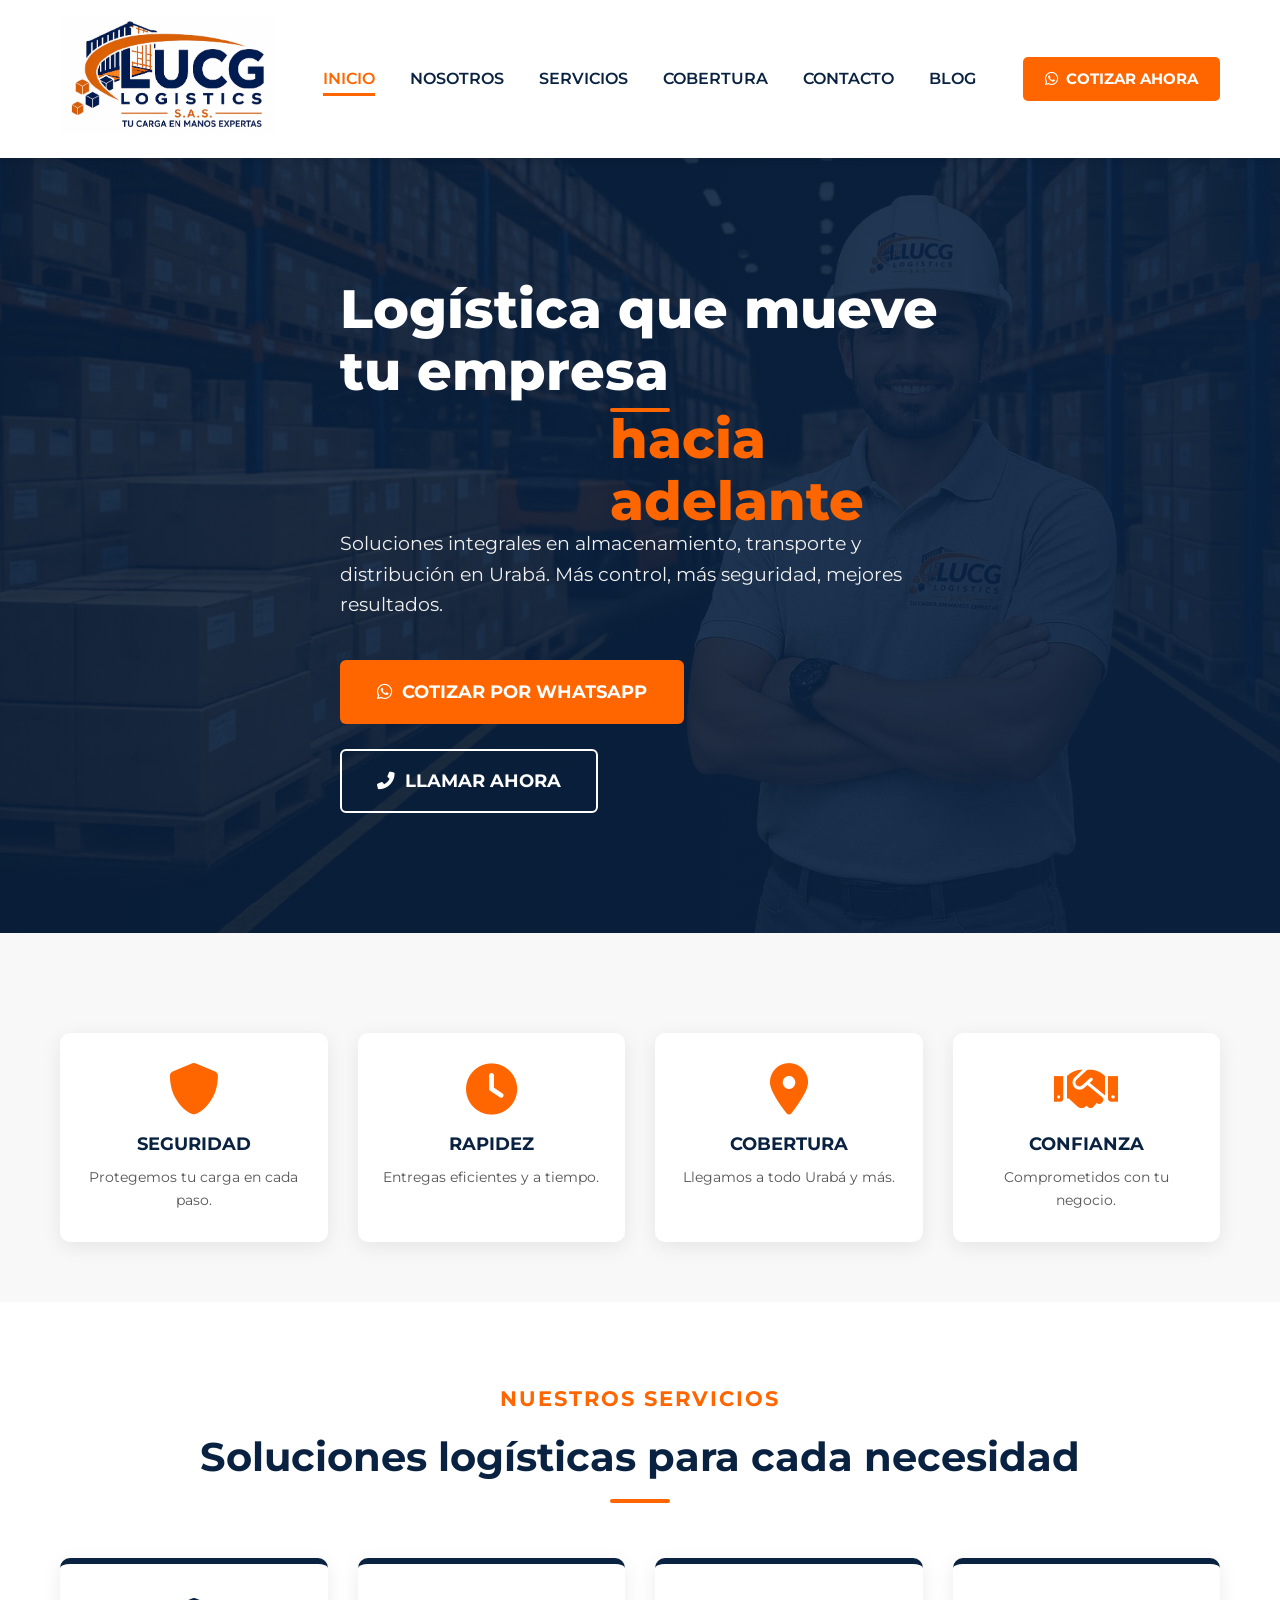
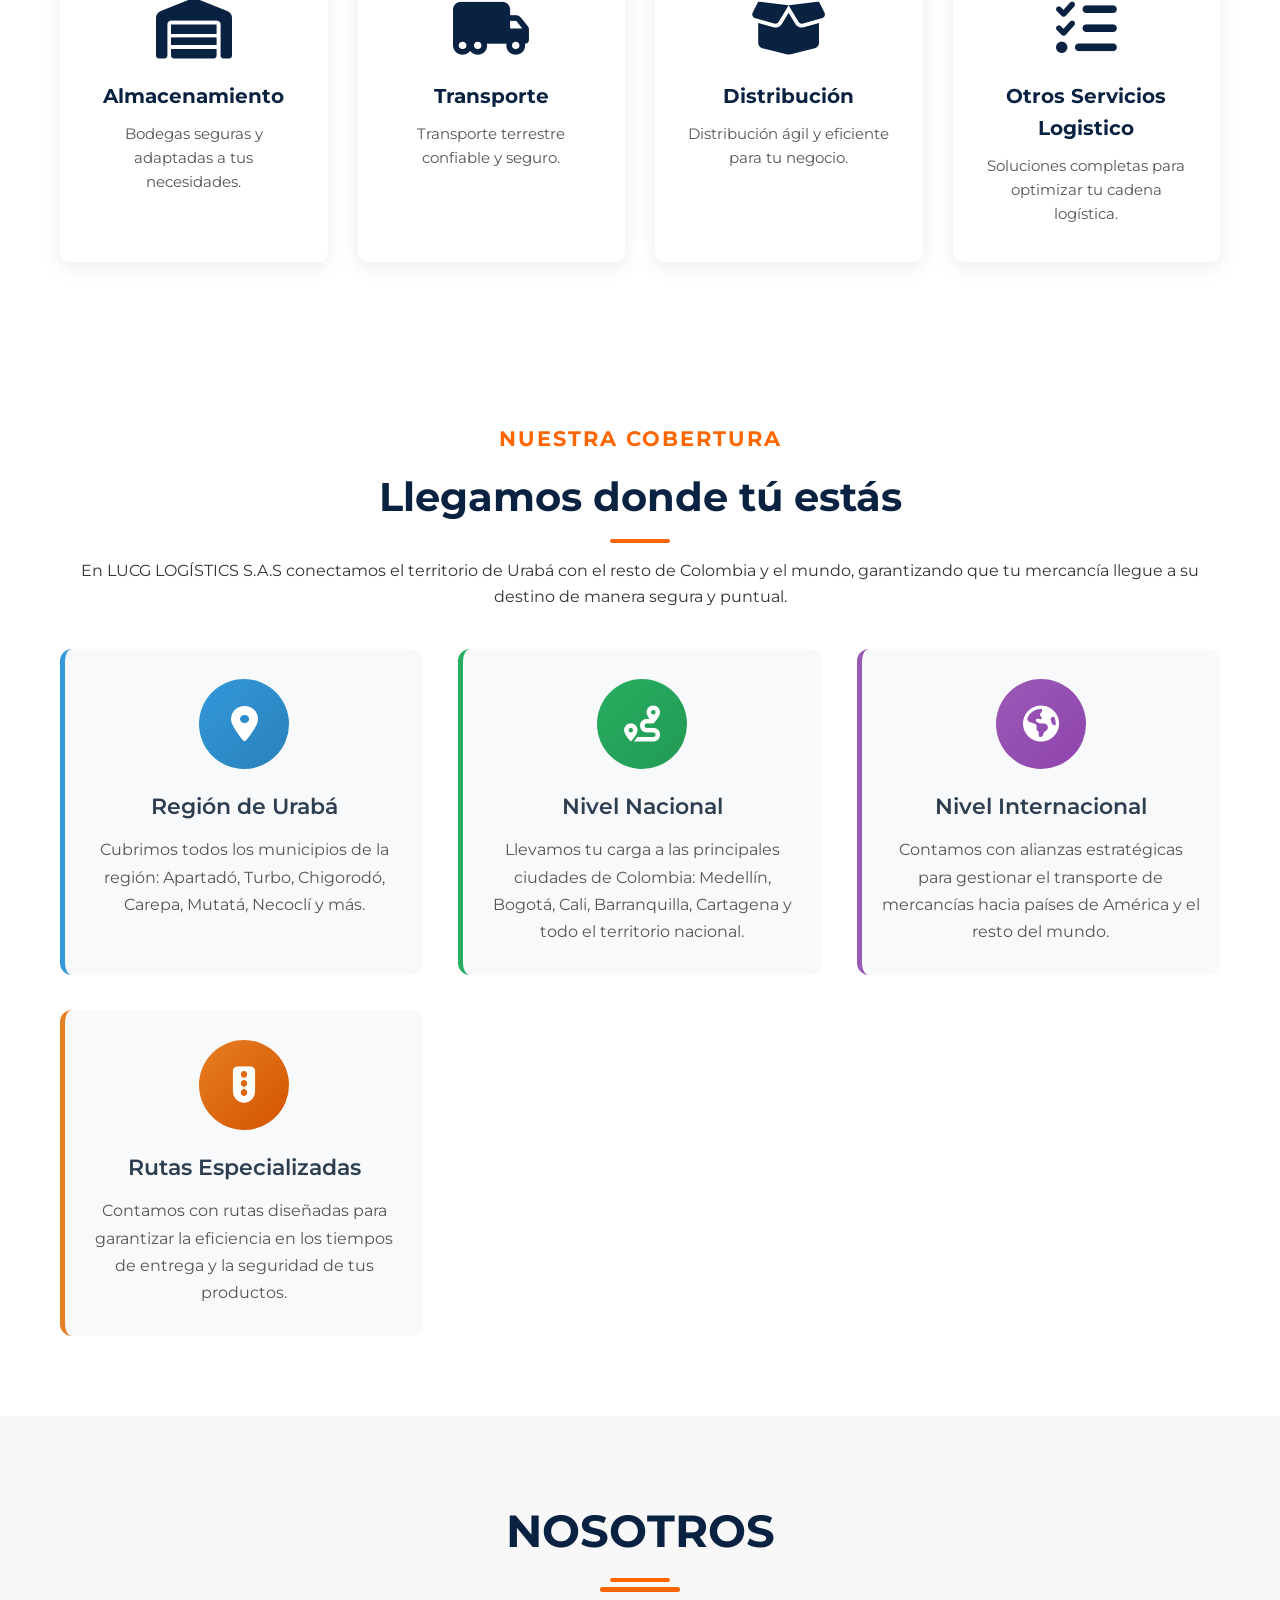
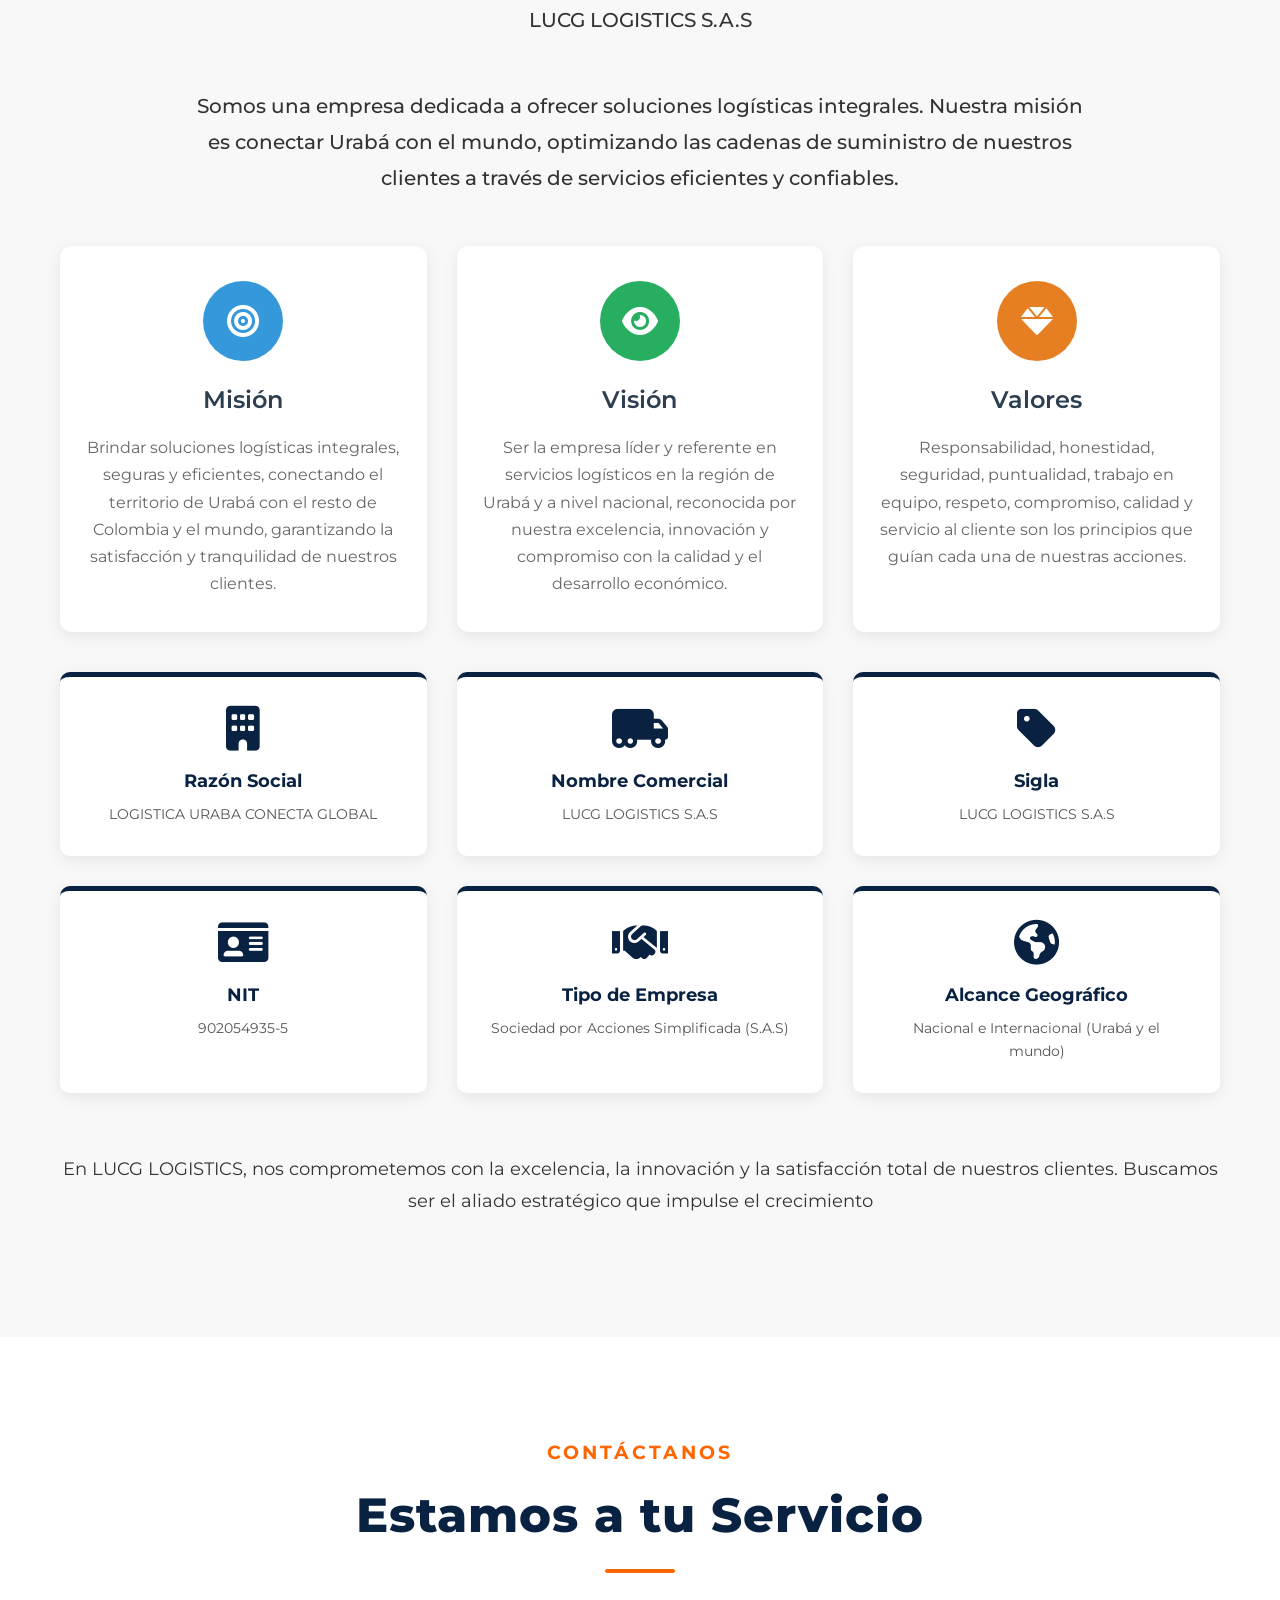
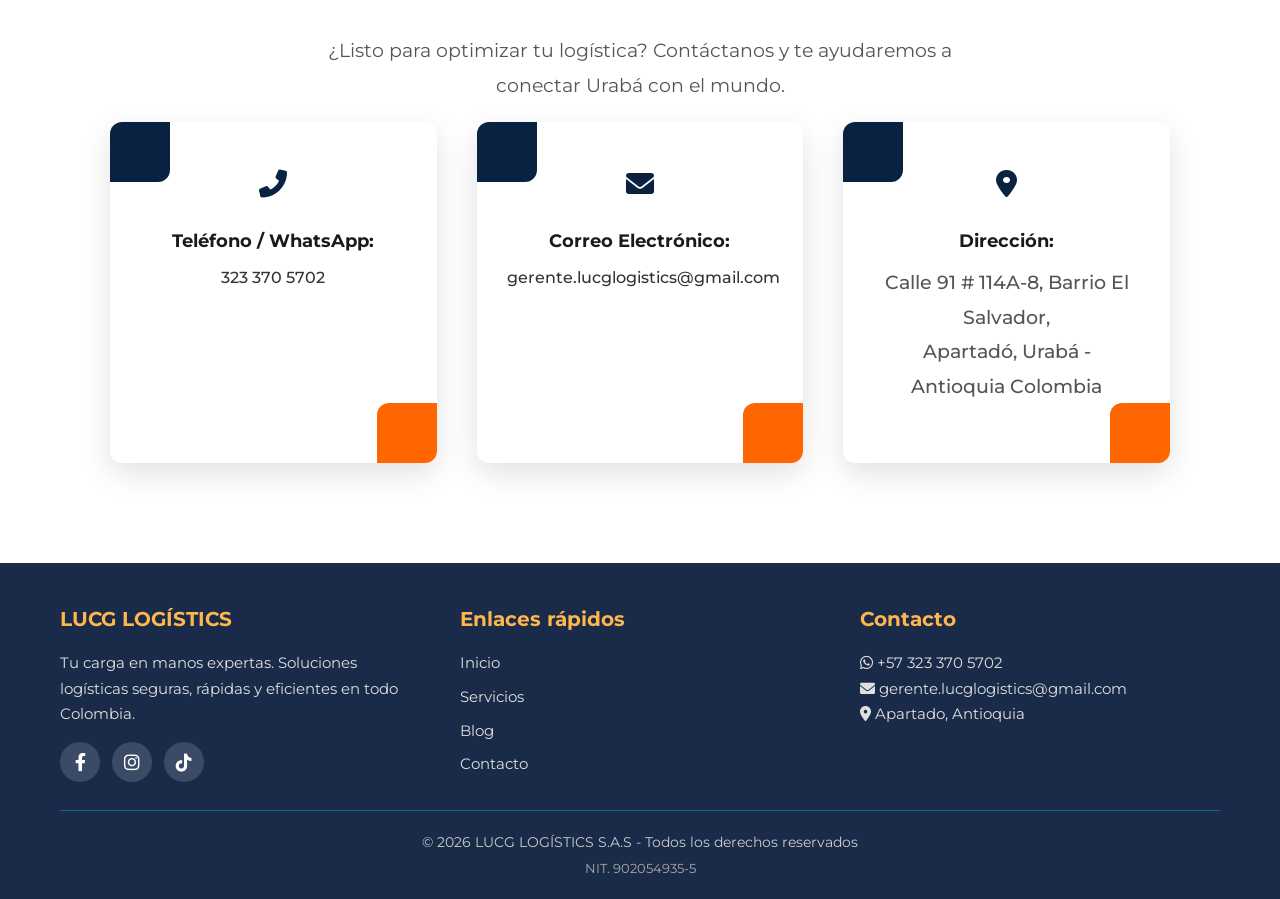
<file: index.html>
<!DOCTYPE html>
<html lang="es">
<head>
    <meta charset="UTF-8">
    <meta name="viewport" content="width=device-width, initial-scale=1.0">
    <title>LUCG LOGÍSTICS - Conectamos Urabá con el mundo</title>
    <!-- Enlazamos tu archivo CSS -->
    <link rel="stylesheet" href="style.css"> 
    <!-- Iconos de Font Awesome para WhatsApp y teléfono -->
    <link rel="stylesheet" href="https://cdnjs.cloudflare.com/ajax/libs/font-awesome/6.0.0-beta3/css/all.min.css">
    <!-- Fuente Montserrat de Google Fonts -->
    <link href="https://fonts.googleapis.com/css2?family=Montserrat:wght@400;600;700;800&display=swap" rel="stylesheet">

    <style>
        /* ESTILOS AGREGADOS PARA LAS SECCIONES MODIFICADAS */

        /* ===== SECCIÓN COBERTURA - DISEÑO PROFESIONAL ===== */
        .coverage-section .coverage-grid {
            display: grid;
            grid-template-columns: repeat(auto-fit, minmax(280px, 1fr));
            gap: 35px;
            margin-top: 40px;
        }

        .coverage-section .coverage-item {
            text-align: center;
            padding: 30px 20px;
            border-radius: 12px;
            background-color: #f8f9fa;
            border-left: 5px solid;
            transition: all 0.3s ease;
        }

        .coverage-section .coverage-item:hover {
            background-color: #ffffff;
            box-shadow: 0 6px 20px rgba(0,0,0,0.08);
            transform: translateY(-5px);
        }

        .coverage-item:nth-child(1) {
            border-color: #3498db;
        }

        .coverage-item:nth-child(2) {
            border-color: #27ae60;
        }

        .coverage-item:nth-child(3) {
            border-color: #9b59b6;
        }

        .coverage-item:nth-child(4) {
            border-color: #e67e22;
        }

        .coverage-item .icon-box {
            width: 90px;
            height: 90px;
            margin: 0 auto 20px;
            display: flex;
            align-items: center;
            justify-content: center;
            border-radius: 50%;
            font-size: 36px;
            color: #ffffff;
        }

        .coverage-item:nth-child(1) .icon-box {
            background: linear-gradient(135deg, #3498db, #2980b9);
        }

        .coverage-item:nth-child(2) .icon-box {
            background: linear-gradient(135deg, #27ae60, #229954);
        }

        .coverage-item:nth-child(3) .icon-box {
            background: linear-gradient(135deg, #9b59b6, #8e44ad);
        }

        .coverage-item:nth-child(4) .icon-box {
            background: linear-gradient(135deg, #e67e22, #d35400);
        }

        .coverage-item h3 {
            font-size: 22px;
            color: #2c3e50;
            margin-bottom: 12px;
            font-weight: 600;
        }

        .coverage-item p {
            font-size: 16px;
            color: #555;
            line-height: 1.7;
        }

        /* ===== SECCIÓN NOSOTROS - MISIÓN, VISIÓN Y VALORES ===== */
        .about-us-section .mision-vision-valores {
            display: grid;
            grid-template-columns: repeat(auto-fit, minmax(300px, 1fr));
            gap: 30px;
            margin: 40px 0;
        }

        .mvv-card {
            background: #ffffff;
            padding: 35px 25px;
            border-radius: 12px;
            box-shadow: 0 4px 15px rgba(0,0,0,0.08);
            text-align: center;
            transition: transform 0.3s ease;
        }

        .mvv-card:hover {
            transform: translateY(-5px);
        }

        .mvv-icon {
            width: 80px;
            height: 80px;
            margin: 0 auto 20px;
            border-radius: 50%;
            display: flex;
            align-items: center;
            justify-content: center;
            font-size: 32px;
            color: #fff;
        }

        .mision .mvv-icon {
            background-color: #3498db;
        }

        .vision .mvv-icon {
            background-color: #27ae60;
        }

        .valores .mvv-icon {
            background-color: #e67e22;
        }

        .mvv-card h3 {
            font-size: 24px;
            color: #2c3e50;
            margin-bottom: 15px;
            font-weight: 600;
        }

        .mvv-card p {
            font-size: 16px;
            color: #666;
            line-height: 1.7;
        }

        /* ===== SECCIÓN CONTACTO - NUEVO DISEÑO TARJETAS ===== */
        #contacto {
            background-color: #FFFFFF;
            padding: 100px 0;
            position: relative;
        }

        #contacto .section-header {
            text-align: center;
            margin-bottom: 60px;
        }

        #contacto .section-tag {
            font-size: 1.2em;
            font-weight: 700;
            color: #FF6600;
            text-transform: uppercase;
            letter-spacing: 3px;
            margin-bottom: 10px;
            display: block;
        }

        #contacto h2 {
            font-size: 3em;
            font-weight: 800;
            color: #0A2241;
            margin-bottom: 15px;
            letter-spacing: 1px;
            position: relative;
        }
        
        #contacto h2 span {
            display: none;
        }

        #contacto .divider {
            width: 70px;
            height: 4px;
            background-color: #FF6600;
            margin: 0 auto;
            border-radius: 2px;
        }

        #contacto p {
            font-size: 1.2em;
            color: #555555;
            max-width: 700px;
            margin: 0 auto 20px auto;
            line-height: 1.8;
        }

        /* Contenedor de las tarjetas */
        .contact-cards-container {
            max-width: 1100px;
            margin: 0 auto;
            display: grid;
            grid-template-columns: repeat(auto-fit, minmax(320px, 1fr));
            gap: 40px;
            padding: 0 20px;
        }

        /* Estilo de cada tarjeta */
        .contact-card {
            background: #ffffff;
            padding: 40px 30px;
            border-radius: 12px;
            box-shadow: 0 10px 30px rgba(0, 0, 0, 0.12);
            position: relative;
            overflow: hidden;
            transition: transform 0.3s ease, box-shadow 0.3s ease;
        }

        .contact-card:hover {
            transform: translateY(-8px);
            box-shadow: 0 15px 40px rgba(0, 0, 0, 0.15);
        }

        /* Decoración de esquinas (Azul arriba izquierda - Naranja abajo derecha) */
        .corner-decoration {
            position: absolute;
            width: 60px;
            height: 60px;
        }

        .top-left {
            top: 0;
            left: 0;
            background-color: #0A2241;
            border-bottom-right-radius: 12px;
        }

        .bottom-right {
            bottom: 0;
            right: 0;
            background-color: #FF6600;
            border-top-left-radius: 12px;
        }

        /* Iconos */
        .card-icon {
            font-size: 28px;
            color: #0A2241;
            margin-bottom: 20px;
            position: relative;
            z-index: 2;
        }

        /* Contenido de texto */
        .card-content h3 {
            font-size: 1.1em;
            font-weight: 700;
            color: #1a1a1a;
            margin-bottom: 10px;
            position: relative;
            z-index: 2;
        }

        .contact-data {
            font-size: 1em;
            color: #333333;
            text-decoration: none;
            font-weight: 500;
            line-height: 1.5;
            position: relative;
            z-index: 2;
        }

        .contact-data:hover {
            color: #FF6600;
            text-decoration: underline;
        }

        /* Responsivo para móviles */
        @media (max-width: 768px) {
            #contacto h2 {
                font-size: 2.2em;
            }
            .contact-cards-container {
                gap: 25px;
            }
        }

        /* ===== ESTILOS DEL FOOTER CORREGIDOS ===== */
        footer {
            width: 100% !important;
            background-color: #1a2b4a !important;
            margin: 0 !important;
            padding: 40px 0 20px !important;
            font-family: 'Montserrat', sans-serif !important;
            color: #ffffff !important;
            box-sizing: border-box !important;
            position: relative !important;
        }
        .footer-container {
            max-width: 1200px;
            margin: 0 auto;
            padding: 0 20px;
        }
        .footer-grid {
            display: grid;
            grid-template-columns: repeat(auto-fit, minmax(280px, 1fr));
            gap: 40px;
            margin-bottom: 25px;
        }
        .footer-col h4 {
            font-size: 20px;
            font-weight: 700;
            margin-bottom: 15px;
            margin-top: 0;
        }
        .footer-col h4.color1 { color: #ffb74d; }
        .footer-col h4.color2 { color: #ffb74d; }
        .footer-col p, .footer-col a {
            color: #e0e0e0;
            font-size: 15px;
            line-height: 1.7;
            text-decoration: none;
        }
        .footer-col ul {
            list-style: none;
            padding: 0;
            margin: 0;
        }
        .footer-col ul li {
            margin-bottom: 8px;
        }
        .redes-footer {
            display: flex;
            gap: 12px;
            margin-top: 15px;
        }
        .redes-footer a {
            width: 40px;
            height: 40px;
            border-radius: 50%;
            background: rgba(255,255,255,0.15);
            display: flex;
            align-items: center;
            justify-content: center;
            color: white;
            font-size: 18px;
            text-decoration: none;
        }
        .linea-footer {
            width: 100%;
            height: 1px;
            background: rgba(10, 151, 216, 0.527);
            margin: 20px 0;
        }
        .copyright {
            text-align: center;
            color: #cccccc;
            font-size: 14px;
        }
        .copyright p:last-child {
            font-size: 13px;
            color: #aaaaaa;
            margin-top: 5px;
        }
    </style>
</head>
<body>

    <header>
    <div class="container">
        <nav>
            <div class="logo">
                <img src="img/logo_lucg_logistics.png" alt="Logo de LUCG LOGÍSTICS - Tu Carga en Manos Expertas">
                <span class="header-company-name"></span>
            </div>  

            <ul>
                <li><a href="#inicio" class="active">INICIO</a></li>
                <li><a href="#nosotros">NOSOTROS</a></li>
                <li><a href="#servicios">SERVICIOS</a></li>
                <li><a href="#cobertura">COBERTURA</a></li> 
                <li><a href="#contacto">CONTACTO</a></li>
                <li><a href="pagina-blog-completa.html">BLOG</a></li>
            </ul>

            <a href="https://wa.me/573233705702" target="_blank" class="btn-header-cotizar">
                <i class="fab fa-whatsapp"></i> COTIZAR AHORA
            </a>
        </nav>
    </div>
</header>

    <main>
        <section id="inicio" class="hero">
            <div class="container hero-content-wrapper">
                <div class="hero-content">
                    <h2>Logística que mueve tu empresa <span class="highlight">hacia adelante</span></h2>
                    <p>Soluciones integrales en almacenamiento, transporte y distribución en Urabá. Más control, más seguridad, mejores resultados.</p>
                    <div class="buttons-container">
                        <a href="https://wa.me/573233705702" target="_blank" class="btn whatsapp-btn">
                            <i class="fab fa-whatsapp"></i> COTIZAR POR WHATSAPP
                        </a>
                        <a href="tel:+573233705702" class="btn call-btn">
                            <i class="fas fa-phone-alt"></i> LLAMAR AHORA
                        </a>
                    </div>
                </div>
            </div>
        </section>

        <section id="ventajas">
            <div class="container">
                <div class="ventajas-grid">
                    <div class="ventaja-item">
                        <i class="fas fa-shield-alt"></i>
                        <h3>SEGURIDAD</h3>
                        <p>Protegemos tu carga en cada paso.</p>
                    </div>
                    <div class="ventaja-item">
                        <i class="fas fa-clock"></i>
                        <h3>RAPIDEZ</h3>
                        <p>Entregas eficientes y a tiempo.</p>
                    </div>
                    <div class="ventaja-item">
                        <i class="fas fa-map-marker-alt"></i>
                        <h3>COBERTURA</h3>
                        <p>Llegamos a todo Urabá y más.</p>
                    </div>
                    <div class="ventaja-item">
                        <i class="fas fa-handshake"></i>
                        <h3>CONFIANZA</h3>
                        <p>Comprometidos con tu negocio.</p>
                    </div>
                </div>
            </div>
        </section>

        <section id="servicios">
            <div class="container">
                <p class="section-tag">NUESTROS SERVICIOS</p>
                <h2>Soluciones logísticas para cada necesidad<span></span></h2>
                <div class="servicios-grid">
                    <div class="servicio-item-card">
                        <i class="fas fa-warehouse"></i>
                        <h3>Almacenamiento</h3>
                        <p>Bodegas seguras y adaptadas a tus necesidades.</p>
                    </div>
                    <div class="servicio-item-card">
                        <i class="fas fa-truck-moving"></i>
                        <h3>Transporte</h3>
                        <p>Transporte terrestre confiable y seguro.</p>
                    </div>
                    <div class="servicio-item-card">
                        <i class="fas fa-box-open"></i>
                        <h3>Distribución</h3>
                        <p>Distribución ágil y eficiente para tu negocio.</p>
                    </div>
                    <div class="servicio-item-card">
                        <i class="fas fa-tasks"></i>
                        <h3>Otros Servicios Logistico</h3>
                        <p>Soluciones completas para optimizar tu cadena logística.</p>
                    </div>
                </div>
            </div>
        </section>

        <section id="cobertura" class="coverage-section">
            <div class="container">
                <p class="section-tag">NUESTRA COBERTURA</p>
                <h2>Llegamos donde tú estás<span></span></h2>
                <p class="section-description">En LUCG LOGÍSTICS S.A.S conectamos el territorio de Urabá con el resto de Colombia y el mundo, garantizando que tu mercancía llegue a su destino de manera segura y puntual.</p>
                
                <div class="coverage-grid">
                    <div class="coverage-item">
                        <div class="icon-box">
                            <i class="fas fa-map-marker-alt"></i>
                        </div>
                        <h3>Región de Urabá</h3>
                        <p>Cubrimos todos los municipios de la región: Apartadó, Turbo, Chigorodó, Carepa, Mutatá, Necoclí y más.</p>
                    </div>
                    <div class="coverage-item">
                        <div class="icon-box">
                            <i class="fas fa-route"></i>
                        </div>
                        <h3>Nivel Nacional</h3>
                        <p>Llevamos tu carga a las principales ciudades de Colombia: Medellín, Bogotá, Cali, Barranquilla, Cartagena y todo el territorio nacional.</p>
                    </div>
                    <div class="coverage-item">
                        <div class="icon-box">
                            <i class="fas fa-globe-americas"></i>
                        </div>
                        <h3>Nivel Internacional</h3>
                        <p>Contamos con alianzas estratégicas para gestionar el transporte de mercancías hacia países de América y el resto del mundo.</p>
                    </div>
                    <div class="coverage-item">
                        <div class="icon-box">
                            <i class="fas fa-traffic-light"></i>
                        </div>
                        <h3>Rutas Especializadas</h3>
                        <p>Contamos con rutas diseñadas para garantizar la eficiencia en los tiempos de entrega y la seguridad de tus productos.</p>
                    </div>
                </div>
            </div>
        </section>

<section id="nosotros" class="about-us-section">
    <div class="container">
        <h2 class="section-title">NOSOTROS <span class="highlight"></span></h2>
        <p class="section-description">LUCG LOGISTICS S.A.S</p>
        <p class="section-description">Somos una empresa dedicada a ofrecer soluciones logísticas integrales. Nuestra misión es conectar Urabá con el mundo, optimizando las cadenas de suministro de nuestros clientes a través de servicios eficientes y confiables.</p>

        <!-- SECCIÓN MISIÓN, VISIÓN Y VALORES AGREGADA -->
        <div class="mision-vision-valores">
            <div class="mvv-card mision">
                <div class="mvv-icon">
                    <i class="fas fa-bullseye"></i>
                </div>
                <h3>Misión</h3>
                <p>Brindar soluciones logísticas integrales, seguras y eficientes, conectando el territorio de Urabá con el resto de Colombia y el mundo, garantizando la satisfacción y tranquilidad de nuestros clientes.</p>
            </div>

            <div class="mvv-card vision">
                <div class="mvv-icon">
                    <i class="fas fa-eye"></i>
                </div>
                <h3>Visión</h3>
                <p>Ser la empresa líder y referente en servicios logísticos en la región de Urabá y a nivel nacional, reconocida por nuestra excelencia, innovación y compromiso con la calidad y el desarrollo económico.</p>
            </div>

            <div class="mvv-card valores">
                <div class="mvv-icon">
                    <i class="fas fa-gem"></i>
                </div>
                <h3>Valores</h3>
                <p>Responsabilidad, honestidad, seguridad, puntualidad, trabajo en equipo, respeto, compromiso, calidad y servicio al cliente son los principios que guían cada una de nuestras acciones.</p>
            </div>
        </div>
        <!-- FIN SECCIÓN MISIÓN, VISIÓN Y VALORES -->

        <div class="about-us-grid">
              <div class="about-us-item">
                <i class="fas fa-building"></i>
                <h3>Razón Social</h3>
                <p>LOGISTICA URABA CONECTA GLOBAL</p>
            </div>
            <div class="about-us-item">
                <i class="fas fa-truck-moving"></i>
                <h3>Nombre Comercial</h3>
                <p>LUCG LOGISTICS S.A.S</p>
            </div>
            <div class="about-us-item">
                <i class="fas fa-tag"></i>
                <h3>Sigla</h3>
                <p>LUCG LOGISTICS S.A.S</p>
            </div>
            <div class="about-us-item">
                <i class="fas fa-id-card"></i>
                <h3>NIT</h3>
                <p>902054935-5</p>
            </div>
            <div class="about-us-item">
                <i class="fas fa-handshake"></i>
                <h3>Tipo de Empresa</h3>
                <p>Sociedad por Acciones Simplificada (S.A.S)</p>
            </div>
            <div class="about-us-item">
                <i class="fas fa-globe-americas"></i>
                <h3>Alcance Geográfico</h3>
                <p>Nacional e Internacional (Urabá y el mundo)</p>
            </div>
        </div>

        <p class="about-us-statement">En LUCG LOGISTICS, nos comprometemos con la excelencia, la innovación y la satisfacción total de nuestros clientes. Buscamos ser el aliado estratégico que impulse el crecimiento</p>
    </div>
</section>

<!-- SECCIÓN CONTACTO ACTUALIZADA CON EL DISEÑO QUE TE GUSTÓ -->
<section id="contacto">
    <div class="container">
        <div class="section-header">
            <span class="section-tag">Contáctanos</span>
            <h2>Estamos a tu Servicio</h2>
            <div class="divider"></div>
        </div>
        <p>¿Listo para optimizar tu logística? Contáctanos y te ayudaremos a conectar Urabá con el mundo.</p>
        
        <div class="contact-cards-container">
            <!-- Tarjeta Teléfono / WhatsApp -->
            <div class="contact-card">
                <div class="corner-decoration top-left"></div>
                <div class="corner-decoration bottom-right"></div>
                <div class="card-icon">
                    <i class="fas fa-phone-alt"></i>
                </div>
                <div class="card-content">
                    <h3>Teléfono / WhatsApp:</h3>
                    <a href="https://wa.me/573233705702" target="_blank" class="contact-data">323 370 5702</a>
                </div>
            </div>

            <!-- Tarjeta Correo Electrónico -->
            <div class="contact-card">
                <div class="corner-decoration top-left"></div>
                <div class="corner-decoration bottom-right"></div>
                <div class="card-icon">
                    <i class="fas fa-envelope"></i>
                </div>
                <div class="card-content">
                    <h3>Correo Electrónico:</h3>
                    <a href="mailto:gerente.lucglogistics@gmail.com" class="contact-data">gerente.lucglogistics@gmail.com</a>
                </div>
            </div>

            <!-- Tarjeta Dirección -->
<div class="contact-card">
    <div class="corner-decoration top-left"></div>
    <div class="corner-decoration bottom-right"></div>
    <div class="card-icon">
        <i class="fas fa-map-marker-alt"></i>
    </div>
    <div class="card-content">
        <h3>Dirección:</h3>
        <p class="contact-data">
            Calle 91 # 114A-8, Barrio El Salvador,<br>
            Apartadó, Urabá - Antioquia Colombia
        </p>
    </div>
</div>
        </div>
    </div>
</section>

    </main>

<!-- ===== FOOTER CORREGIDO: CUBRE TODA LA PANTALLA ===== -->
<footer>
    <div class="footer-container">
        <div class="footer-grid">
            <!-- Columna 1: LUCG LOGÍSTICS -->
            <div class="footer-col">
                <h4 class="color1">LUCG LOGÍSTICS</h4>
                <p>Tu carga en manos expertas. Soluciones logísticas seguras, rápidas y eficientes en todo Colombia.</p>
                <div class="redes-footer">
                    <a href="https://www.facebook.com/share/1DBeSaqADN/?mibextid=wwXIfr" target="_blank"><i class="fab fa-facebook-f"></i></a>
                    <a href="https://www.instagram.com/lucg_logistics?igsh=MXU0aXU2eHBqNGMxMA==" target="_blank"><i class="fab fa-instagram"></i></a>
                    <a href="https://www.tiktok.com/@lucglogistics?_r=1&_t=ZS-9712QpLlapl" target="_blank"><i class="fab fa-tiktok"></i></a>
                </div>
            </div>

            <!-- Columna 2: Enlaces rápidos -->
            <div class="footer-col">
                <h4 class="color2">Enlaces rápidos</h4>
                <ul>
                    <li><a href="index.html#inicio">Inicio</a></li>
                    <li><a href="index.html#servicios">Servicios</a></li>
                    <li><a href="pagina-blog-completa.html">Blog</a></li>
                    <li><a href="index.html#contacto">Contacto</a></li>
                </ul>
            </div>

            <!-- Columna 3: Contacto -->
            <div class="footer-col">
                <h4 class="color2">Contacto</h4>
                <p>
                    <i class="fab fa-whatsapp"></i> +57 323 370 5702<br>
                    <i class="fas fa-envelope"></i> gerente.lucglogistics@gmail.com<br>
                    <i class="fas fa-map-marker-alt"></i> Apartado, Antioquia
                </p>
            </div>
        </div>

        <!-- Línea separadora -->
        <div class="linea-footer"></div>

        <!-- Copyright y NIT -->
        <div class="copyright">
            <p>© 2026 LUCG LOGÍSTICS S.A.S - Todos los derechos reservados</p>
            <p>NIT. 902054935-5</p>
        </div>
    </div>
</footer>

</body>
</html>
</file>
<file: style.css>
/* style.css - VERSIÓN FINAL LIMPIA Y ACTUALIZADA */

/* Importación de la fuente Montserrat */
@import url('https://fonts.googleapis.com/css2?family=Montserrat:wght@400;600;700;800&display=swap');

/* Variables de colores de la marca */
:root {
    --primary-blue: #0A2241;       /* Azul oscuro principal */
    --secondary-orange: #FF6600;   /* Naranja de acento */
    --light-gray-bg: #F8F8F8;      /* Gris claro para fondos */
    --white: #FFFFFF;
    --text-dark: #333333;          /* Texto oscuro */
    --text-light: #555555;         /* Texto gris */
}

/* Reset y base global */
* {
    margin: 0;
    padding: 0;
    box-sizing: border-box;
}

body {
    font-family: 'Montserrat', sans-serif;
    line-height: 1.6;
    color: var(--text-dark);
    background-color: var(--white);
}

/* Utilidad para centrar contenido */
.container {
    max-width: 1200px;
    margin: 0 auto;
    padding: 0 20px;
}

/* === Encabezado (Header) === */
header {
    background-color: var(--white);
    padding: 15px 0;
    box-shadow: 0 2px 5px rgba(0,0,0,0.1);
    position: sticky;
    top: 0;
    z-index: 999;
}

header nav {
    display: flex;
    justify-content: space-between;
    align-items: center;
    flex-wrap: wrap;
}

header .logo img {
    height: 120px;
    width: auto;
    object-fit: contain;
}

header nav ul {
    list-style: none;
    display: flex;
    gap: 35px;
}

header nav ul li a {
    color: var(--primary-blue);
    text-decoration: none;
    font-weight: 600;
    font-size: 1.0em;
    padding-bottom: 8px;
    position: relative;
    transition: color 0.3s ease;
}

header nav ul li a:hover,
header nav ul li a.active {
    color: var(--secondary-orange);
}

header nav ul li a::after {
    content: '';
    position: absolute;
    width: 0;
    height: 3px;
    background-color: var(--secondary-orange);
    left: 0;
    bottom: 0;
    transition: width 0.3s ease-in-out;
}

header nav ul li a.active::after,
header nav ul li a:hover::after {
    width: 100%;
}

.btn-header-cotizar {
    background-color: var(--secondary-orange);
    color: var(--white);
    padding: 10px 22px;
    border-radius: 5px;
    text-decoration: none;
    font-weight: 700;
    display: flex;
    align-items: center;
    gap: 8px;
    transition: background-color 0.3s ease;
    font-size: 0.95em;
    white-space: nowrap;
}

.btn-header-cotizar:hover {
    background-color: #e65c00;
}

/* === Sección Hero === */
.hero {
    background: linear-gradient(to right, rgba(10, 34, 65, 0.85), rgba(10, 34, 65, 0.92));
    color: var(--white);
    padding: 120px 0;
    position: relative;
    overflow: hidden;
    min-height: 650px;
    display: flex;
    align-items: center;
}

.hero::before {
    content: '';
    position: absolute;
    top: 0;
    left: 0;
    width: 100%;
    height: 100%;
    background: url('img/fondo.jpeg') no-repeat center right / cover;
    z-index: -1;
}

.hero .hero-content-wrapper {
    display: flex;
    justify-content: flex-start;
    align-items: center;
    position: relative;
    z-index: 1;
}

.hero-content {
    max-width: 600px;
    text-align: left;
}

.hero h2 {
    font-size: 3.4em;
    font-weight: 800;
    margin-bottom: 25px;
    line-height: 1.15;
    text-align: left;
    color: var(--white);
}

.hero h2 .highlight {
    color: var(--secondary-orange);
    display: block;
    margin-top: 5px;
}

.hero p {
    font-size: 1.2em;
    margin-bottom: 40px;
    color: #f0f0f0;
    line-height: 1.6;
}

.hero .buttons-container {
    display: flex;
    gap: 25px;
    margin-top: 30px;
    flex-wrap: wrap;
}

.hero .btn {
    background-color: var(--secondary-orange);
    color: var(--white);
    padding: 16px 35px;
    border-radius: 6px;
    text-decoration: none;
    font-weight: 700;
    font-size: 1.1em;
    display: flex;
    align-items: center;
    justify-content: center;
    gap: 10px;
    transition: all 0.3s ease;
    border: 2px solid transparent;
    min-width: 200px;
    text-align: center;
}

.hero .btn.call-btn {
    background-color: transparent;
    border: 2px solid var(--white);
}

.hero .btn:hover {
    background-color: #e65c00;
    transform: translateY(-3px);
    box-shadow: 0 5px 15px rgba(0,0,0,0.2);
}

.hero .btn.call-btn:hover {
    background-color: var(--secondary-orange);
    border-color: var(--secondary-orange);
}

/* === Estilos Generales para Secciones === */
section {
    padding: 80px 0;
    text-align: center;
}

section h2 {
    font-size: 2.5em;
    font-weight: 700;
    color: var(--primary-blue);
    margin-bottom: 15px;
    position: relative;
    display: inline-block;
}

section h2 span {
    display: block;
    width: 60px;
    height: 4px;
    background-color: var(--secondary-orange);
    margin: 10px auto 0;
    border-radius: 2px;
}

.section-tag {
    font-size: 1.3em;
    font-weight: 700;
    color: var(--secondary-orange);
    text-transform: uppercase;
    letter-spacing: 2px;
    margin-bottom: 10px;
}

/* === Sección Ventajas === */
#ventajas {
    background-color: var(--light-gray-bg);
    padding-top: 60px;
    padding-bottom: 60px;
}

.ventajas-grid {
    display: grid;
    grid-template-columns: repeat(auto-fit, minmax(220px, 1fr));
    gap: 30px;
    margin-top: 40px;
}

.ventaja-item {
    background-color: var(--white);
    padding: 30px 20px;
    border-radius: 10px;
    box-shadow: 0 5px 20px rgba(0, 0, 0, 0.08);
    transition: transform 0.3s ease, box-shadow 0.3s ease;
}

.ventaja-item:hover {
    transform: translateY(-5px);
    box-shadow: 0 8px 25px rgba(0, 0, 0, 0.15);
}

.ventaja-item i {
    font-size: 3.2em;
    color: var(--secondary-orange);
    margin-bottom: 15px;
}

.ventaja-item h3 {
    font-size: 1.1em;
    font-weight: 700;
    color: var(--primary-blue);
    margin-bottom: 8px;
}

.ventaja-item p {
    font-size: 0.9em;
    color: var(--text-light);
}

/* === Sección Servicios === */
#servicios {
    background-color: var(--white);
}

.servicios-grid {
    display: grid;
    grid-template-columns: repeat(auto-fit, minmax(250px, 1fr));
    gap: 30px;
    margin-top: 40px;
}

.servicio-item-card {
    background-color: var(--white);
    padding: 35px 25px;
    border-radius: 10px;
    box-shadow: 0 5px 20px rgba(0, 0, 0, 0.08);
    border-top: 6px solid var(--primary-blue);
    transition: all 0.3s ease;
}

.servicio-item-card:hover {
    border-top-color: var(--secondary-orange);
    transform: translateY(-5px);
    box-shadow: 0 8px 25px rgba(0, 0, 0, 0.15);
}

.servicio-item-card i {
    font-size: 3.8em;
    color: var(--primary-blue);
    margin-bottom: 20px;
}

.servicio-item-card h3 {
    font-size: 1.25em;
    font-weight: 700;
    color: var(--primary-blue);
    margin-bottom: 10px;
}

.servicio-item-card p {
    font-size: 0.95em;
    color: var(--text-light);
}

/* === Sección Nosotros === */
#nosotros {
    background-color: var(--light-gray-bg);
}

#nosotros .section-title {
    font-size: 2.8em;
    font-weight: 700;
    color: var(--primary-blue);
    margin-bottom: 20px;
    position: relative;
}

#nosotros .section-title::after {
    content: '';
    position: absolute;
    left: 50%;
    transform: translateX(-50%);
    bottom: -10px;
    width: 80px;
    height: 5px;
    background-color: var(--secondary-orange);
    border-radius: 3px;
}

#nosotros .section-description {
    max-width: 900px;
    margin: 0 auto 50px auto;
    font-size: 1.25em;
    font-weight: 500;
    line-height: 1.8;
    color: var(--text-dark);
}

/* Misión Visión Valores */
.mision-vision-valores {
    display: grid;
    grid-template-columns: repeat(auto-fit, minmax(300px, 1fr));
    gap: 30px;
    margin: 40px 0;
}

.mvv-card {
    background: #ffffff;
    padding: 35px 25px;
    border-radius: 12px;
    box-shadow: 0 4px 15px rgba(0,0,0,0.08);
    transition: transform 0.3s ease;
}

.mvv-card:hover {
    transform: translateY(-5px);
}

.mvv-icon {
    width: 80px;
    height: 80px;
    margin: 0 auto 20px;
    border-radius: 50%;
    display: flex;
    align-items: center;
    justify-content: center;
    font-size: 32px;
    color: #fff;
}

.mision .mvv-icon { background-color: #3498db; }
.vision .mvv-icon { background-color: #27ae60; }
.valores .mvv-icon { background-color: #e67e22; }

.mvv-card h3 {
    font-size: 24px;
    color: #2c3e50;
    margin-bottom: 15px;
    font-weight: 600;
}

.mvv-card p {
    font-size: 16px;
    color: var(--text-light);
    line-height: 1.7;
}

/* Datos de la empresa */
.about-us-grid {
    display: grid;
    grid-template-columns: repeat(auto-fit, minmax(280px, 1fr));
    gap: 30px;
    max-width: 1200px;
    margin: 0 auto 60px auto;
}

.about-us-item {
    background-color: var(--white);
    padding: 30px;
    border-radius: 10px;
    box-shadow: 0 4px 15px rgba(0, 0, 0, 0.08);
    border-top: 5px solid var(--primary-blue);
    transition: all 0.3s ease;
}

.about-us-item:hover {
    transform: translateY(-5px);
    box-shadow: 0 6px 20px rgba(0, 0, 0, 0.12);
    border-top-color: var(--secondary-orange);
}

.about-us-item i {
    font-size: 2.8em;
    color: var(--primary-blue);
    margin-bottom: 15px;
}

.about-us-item h3 {
    font-size: 1.1em;
    font-weight: 700;
    color: var(--primary-blue);
    margin-bottom: 8px;
}

.about-us-item p {
    font-size: 0.9em;
    color: var(--text-light);
}

.about-us-statement {
    font-size: 1.1em;
    color: var(--text-dark);
    line-height: 1.8;
    margin-top: 30px;
    margin-bottom: 40px;
}

.btn-primary {
    display: inline-block;
    background-color: var(--secondary-orange);
    color: var(--white);
    padding: 12px 30px;
    border-radius: 6px;
    text-decoration: none;
    font-weight: 700;
    transition: background-color 0.3s ease;
}

.btn-primary:hover {
    background-color: #e65c00;
}

/* === Sección Cobertura === */
.coverage-section .coverage-grid {
    display: grid;
    grid-template-columns: repeat(auto-fit, minmax(280px, 1fr));
    gap: 35px;
    margin-top: 40px;
}

.coverage-section .coverage-item {
    text-align: center;
    padding: 30px 20px;
    border-radius: 12px;
    background-color: #f8f9fa;
    border-left: 5px solid;
    transition: all 0.3s ease;
}

.coverage-section .coverage-item:hover {
    background-color: #ffffff;
    box-shadow: 0 6px 20px rgba(0,0,0,0.08);
    transform: translateY(-5px);
}

.coverage-item:nth-child(1) { border-color: #3498db; }
.coverage-item:nth-child(2) { border-color: #27ae60; }
.coverage-item:nth-child(3) { border-color: #9b59b6; }
.coverage-item:nth-child(4) { border-color: #e67e22; }

.coverage-item .icon-box {
    width: 90px;
    height: 90px;
    margin: 0 auto 20px;
    display: flex;
    align-items: center;
    justify-content: center;
    border-radius: 50%;
    font-size: 36px;
    color: #ffffff;
}

.coverage-item:nth-child(1) .icon-box { background: linear-gradient(135deg, #3498db, #2980b9); }
.coverage-item:nth-child(2) .icon-box { background: linear-gradient(135deg, #27ae60, #229954); }
.coverage-item:nth-child(3) .icon-box { background: linear-gradient(135deg, #9b59b6, #8e44ad); }
.coverage-item:nth-child(4) .icon-box { background: linear-gradient(135deg, #e67e22, #d35400); }

.coverage-item h3 {
    font-size: 22px;
    color: #2c3e50;
    margin-bottom: 12px;
    font-weight: 600;
}

.coverage-item p {
    font-size: 16px;
    color: var(--text-light);
    line-height: 1.7;
}

/* === SECCIÓN CONTACTO - EL DISEÑO NUEVO QUE TE GUSTÓ === */
#contacto {
    background-color: var(--white);
    padding: 100px 0;
    position: relative;
}

#contacto .section-header {
    text-align: center;
    margin-bottom: 60px;
}

#contacto .section-tag {
    font-size: 1.2em;
    font-weight: 700;
    color: var(--secondary-orange);
    text-transform: uppercase;
    letter-spacing: 3px;
    margin-bottom: 10px;
    display: block;
}

#contacto h2 {
    font-size: 3em;
    font-weight: 800;
    color: var(--primary-blue);
    margin-bottom: 15px;
    letter-spacing: 1px;
}

#contacto .divider {
    width: 70px;
    height: 4px;
    background-color: var(--secondary-orange);
    margin: 0 auto;
    border-radius: 2px;
}

#contacto p {
    font-size: 1.2em;
    color: var(--text-light);
    max-width: 700px;
    margin: 0 auto 50px auto;
    line-height: 1.8;
}

/* Contenedor de las tarjetas */
.contact-cards-container {
    max-width: 1100px;
    margin: 0 auto;
    display: grid;
    grid-template-columns: repeat(auto-fit, minmax(320px, 1fr));
    gap: 40px;
    padding: 0 20px;
}

/* Estilo de cada tarjeta */
.contact-card {
    background: #ffffff;
    padding: 40px 30px;
    border-radius: 12px;
    box-shadow: 0 10px 30px rgba(0, 0, 0, 0.12);
    position: relative;
    overflow: hidden;
    transition: transform 0.3s ease, box-shadow 0.3s ease;
}

.contact-card:hover {
    transform: translateY(-8px);
    box-shadow: 0 15px 40px rgba(0, 0, 0, 0.15);
}

/* ESQUINAS AZUL Y NARANJA (ESTO ES LO QUE NO SE VEÍA ANTES) */
.corner-decoration {
    position: absolute;
    width: 60px;
    height: 60px;
}

.top-left {
    top: 0;
    left: 0;
    background-color: var(--primary-blue);
    border-bottom-right-radius: 12px;
}

.bottom-right {
    bottom: 0;
    right: 0;
    background-color: var(--secondary-orange);
    border-top-left-radius: 12px;
}

/* Iconos */
.card-icon {
    font-size: 28px;
    color: var(--primary-blue);
    margin-bottom: 20px;
    position: relative;
    z-index: 2;
}

/* Texto dentro de la tarjeta */
.card-content h3 {
    font-size: 1.1em;
    font-weight: 700;
    color: #1a1a1a;
    margin-bottom: 10px;
    position: relative;
    z-index: 2;
}

.contact-data {
    font-size: 1em;
    color: var(--text-dark);
    text-decoration: none;
    font-weight: 500;
    line-height: 1.5;
    position: relative;
    z-index: 2;
}

.contact-data:hover {
    color: var(--secondary-orange);
    text-decoration: underline;
}

/* === Pie de Página === */
footer {
    background-color: var(--primary-blue);
    color: var(--white);
    padding: 60px 0 30px 0;
}

.footer-content {
    display: flex;
    justify-content: space-between;
    align-items: center;
    flex-wrap: wrap;
    gap: 40px;
    margin-bottom: 40px;
    padding-bottom: 30px;
    border-bottom: 1px solid rgba(255, 255, 255, 0.1);
}

.footer-copyright {
    text-align: center;
    font-size: 0.9em;
    color: rgba(255, 255, 255, 0.6);
    width: 100%;
}

.redes-sociales {
    display: flex;
    gap: 15px;
}

.redes-sociales a {
    display: flex;
    align-items: center;
    justify-content: center;
    width: 45px;
    height: 45px;
    background-color: rgba(255, 255, 255, 0.1);
    border-radius: 8px;
    color: var(--white);
    font-size: 1.3em;
    text-decoration: none;
    transition: all 0.3s ease;
}

.redes-sociales a:hover {
    background-color: var(--secondary-orange);
    transform: translateY(-5px) rotate(5deg);
}

/* ==========================================
   ✅ ESTILOS NUEVOS: SECCIÓN DE COMENTARIOS
   (Agregados respetando tus colores)
========================================== */

.comments-section {
    max-width: 900px;
    margin: 0 auto;
    padding: 40px 30px;
    background-color: var(--white);
    border-radius: 12px;
    box-shadow: 0 5px 20px rgba(0, 0, 0, 0.07);
    border-top: 4px solid var(--primary-blue);
    margin-bottom: 60px;
}

.comments-title {
    font-size: 28px;
    font-weight: 800;
    color: var(--primary-blue);
    text-align: center;
    margin-bottom: 35px;
}

.linea-naranja {
    display: block;
    width: 80px;
    height: 4px;
    background-color: var(--secondary-orange);
    margin: 10px auto 0 auto;
    border-radius: 2px;
}

/* Formulario */
.comment-form {
    display: flex;
    flex-direction: column;
    gap: 18px;
    margin-bottom: 50px;
}

.campos-dobles {
    display: grid;
    grid-template-columns: 1fr 1fr;
    gap: 20px;
}

.comment-form input,
.comment-form textarea {
    padding: 15px 18px;
    border: 2px solid #e9ecef;
    border-radius: 8px;
    font-size: 16px;
    font-family: 'Montserrat', sans-serif;
    transition: all 0.3s ease;
    background-color: #fdfdfd;
    color: var(--text-dark);
}

.comment-form input::placeholder,
.comment-form textarea::placeholder {
    color: #999;
}

.comment-form input:focus,
.comment-form textarea:focus {
    outline: none;
    border-color: var(--primary-blue);
    box-shadow: 0 0 0 4px rgba(10, 34, 65, 0.1);
    background-color: var(--white);
}

.comment-form textarea {
    resize: vertical;
    min-height: 120px;
}

.btn-enviar {
    align-self: flex-start;
    background: linear-gradient(135deg, var(--secondary-orange), #e65c00);
    color: var(--white) !important;
    border: none;
    padding: 14px 35px;
    border-radius: 8px;
    font-size: 16px;
    font-weight: 700;
    cursor: pointer;
    transition: all 0.3s ease;
    box-shadow: 0 4px 12px rgba(255, 102, 0, 0.2);
    display: flex;
    align-items: center;
    gap: 8px;
}

.btn-enviar:hover {
    transform: translateY(-2px);
    box-shadow: 0 6px 18px rgba(255, 102, 0, 0.25);
}

/* Lista de comentarios */
.subtitulo-comentarios {
    font-size: 22px;
    color: var(--primary-blue);
    font-weight: 700;
    margin-bottom: 25px;
    display: flex;
    align-items: center;
    gap: 10px;
}

.subtitulo-comentarios::before {
    content: '\f075';
    font-family: 'Font Awesome 6 Free';
    font-weight: 900;
    color: var(--secondary-orange);
    font-size: 20px;
}

.lista-comentarios {
    display: flex;
    flex-direction: column;
    gap: 25px;
}

.comentario {
    padding: 22px 25px;
    background-color: var(--light-gray-bg);
    border-radius: 10px;
    border-left: 4px solid var(--secondary-orange);
    transition: box-shadow 0.3s ease;
}

.comentario:hover {
    box-shadow: 0 3px 10px rgba(0, 0, 0, 0.08);
}

.cabecera-comentario {
    display: flex;
    justify-content: space-between;
    align-items: center;
    margin-bottom: 12px;
    flex-wrap: wrap;
    gap: 8px;
}

.nombre-autor {
    font-weight: 700;
    color: var(--primary-blue);
    font-size: 17px;
}

.fecha {
    font-size: 14px;
    color: #888888;
    font-style: italic;
}

.texto-comentario {
    margin: 0;
    font-size: 16px;
    line-height: 1.7;
    color: var(--text-light);
    text-align: justify;
}

/* Responsive solo para comentarios */
@media (max-width: 768px) {
    .campos-dobles {
        grid-template-columns: 1fr;
    }
    .btn-enviar {
        width: 100%;
        justify-content: center;
    }
    .cabecera-comentario {
        flex-direction: column;
        align-items: flex-start;
    }
}

/* === RESPONSIVO === */
@media (max-width: 768px) {
    header nav ul {
        display: none;
    }
    .hero h2 {
        font-size: 2em;
        text-align: center;
    }
    .hero-content {
        text-align: center;
    }
    .hero .buttons-container {
        justify-content: center;
    }
    #contacto h2 {
        font-size: 2.2em;
    }
    .contact-cards-container {
        gap: 25px;
    }
}
</file>
